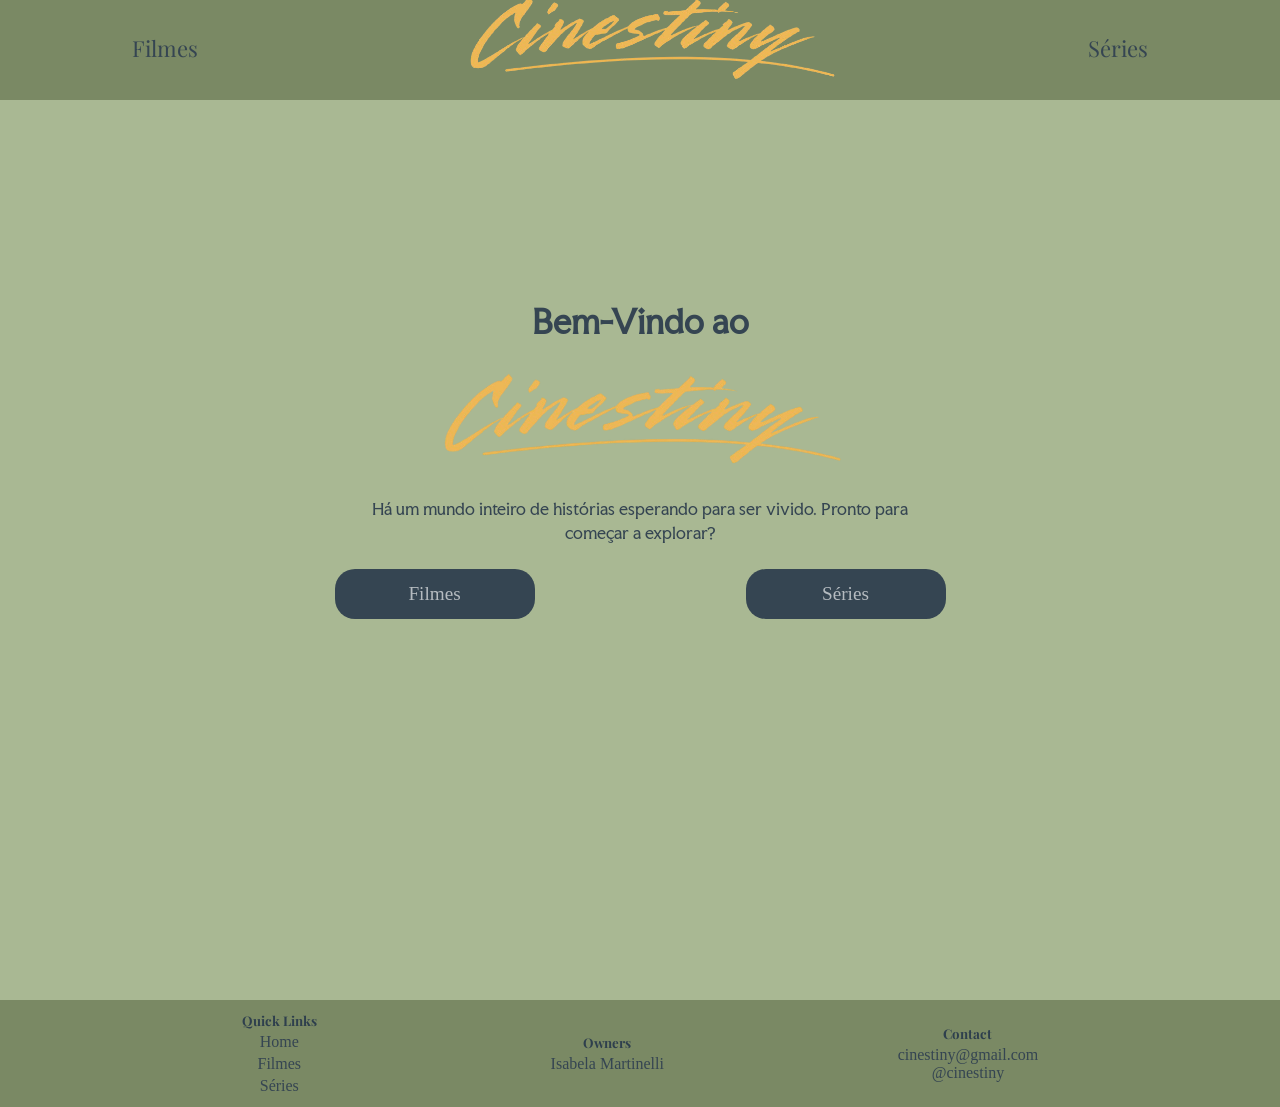
<file: GaleriaDeFilmes/index.html>
<!DOCTYPE html>
<html lang="pt-br">
<head>
    <meta charset="UTF-8">
    <meta name="viewport" content="width=device-width, initial-scale=1.0">
    <title>Galeria de Filmes</title>

    <link rel="stylesheet" href="./styles/styles.css">

    <link rel="preconnect" href="https://fonts.googleapis.com">
    <link rel="preconnect" href="https://fonts.gstatic.com" crossorigin>
    <link href="https://fonts.googleapis.com/css2?family=Playfair+Display:ital,wght@0,400..900;1,400..900&display=swap" rel="stylesheet">
</head>
<body>
    <header class="header">
        <nav class="links">
            <a href="./pages/films.html" target="galeria" id="nav-films">Filmes</a>
            <a href="./pages/welcome.html" target="galeria" id="nav-home">
                <img class="cinestiny" src="./imgs/logo/cinestiny.png" alt="Logo Cinestiny">
            </a>
            <a href="./pages/series.html" target="galeria" id="nav-series">Séries</a>
        </nav>
    </header>
    <main class="main">
        <iframe src="./pages/welcome.html" frameborder="0" class="myIframe" name="galeria" id="galeria"></iframe>
    </main>
    <footer class="footer">
        <nav class="Qlink">
            <h5>Quick Links</h5>
            <a href="./pages/welcome.html" target="galeria">Home</a>
            <a href="./pages/films.html" target="galeria">Filmes</a>
            <a href="./pages/series.html" target="galeria">Séries</a>
        </nav>
        <div class="owners">
            <h5>Owners</h5>
            <p>Isabela Martinelli</p>
        </div>
        <div class="contact">
            <h5>Contact</h5>
            <ul>
                <li>cinestiny@gmail.com</li>
                <li>@cinestiny</li>
            </ul>
        </div>
    </footer>
</body>
</html>
</file>
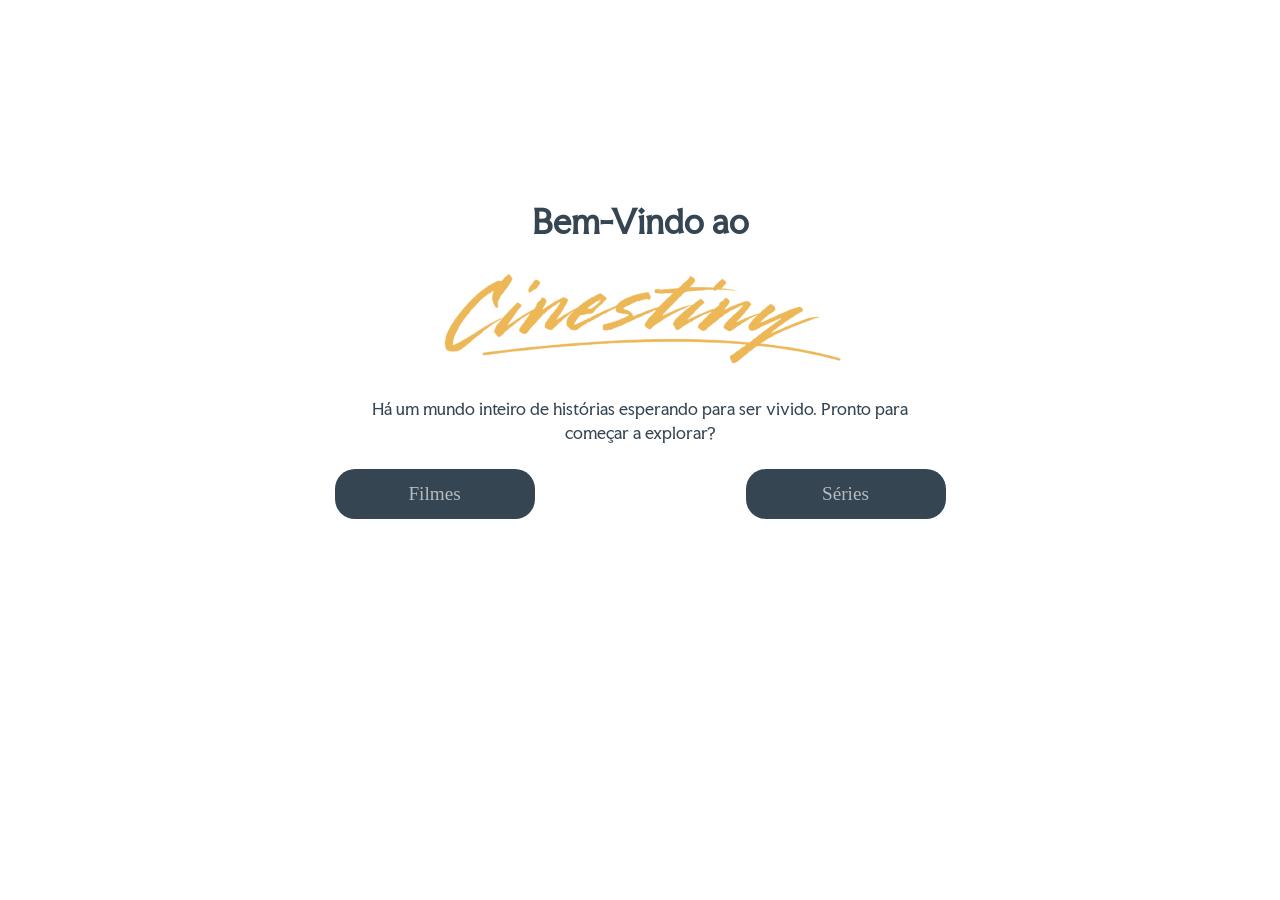
<file: GaleriaDeFilmes/pages/welcome.html>
<!DOCTYPE html>
<html lang="en">
<head>
    <meta charset="UTF-8">
    <meta name="viewport" content="width=device-width, initial-scale=1.0">
    <title>Home</title>

    <link rel="stylesheet" href="styles/styles.css">

    <link rel="preconnect" href="https://fonts.googleapis.com">
    <link rel="preconnect" href="https://fonts.gstatic.com" crossorigin>
    <link href="https://fonts.googleapis.com/css2?family=Faculty+Glyphic&display=swap" rel="stylesheet">
</head>
<body>

    <main class="welcomePage" >
        <h1 class="welcomeTxt">Bem-Vindo ao</h1>
        <img src="../imgs/logo/cinestiny2.png" alt="Cinestiny Logo" class="homeLogo">

        <p class="homeTxt">Há um mundo inteiro de histórias esperando para ser vivido. Pronto para começar a explorar?</p>

        <div class="btnContainer">
            <button class="btn" onclick="window.open('../pages/films.html', 'galeria')">Filmes</button>
            <button class="btn" onclick="window.open('../pages/series.html', 'galeria')">Séries</button>
        </div>
    </main>
    
</body>
</html>
</file>
<file: GaleriaDeFilmes/styles/styles.css>
html {
  scrollbar-width: none;
  -ms-overflow-style: none;
}

.playfair-display-font1 {
  font-family: "Playfair Display", serif;
  font-optical-sizing: auto;
  font-weight: 400;
  font-style: normal;
}

* {
  box-sizing: border-box;
  margin: 0;
  padding: 0;
}

body {
  height: 100%;
}

.header {
  background-color: #7a8964;
  position: fixed;
  height: 100px;
  width: 100%;
  top: 0;
  z-index: 100;

  display: flex;
  align-items: center;
  justify-content: space-around;

  transition: height 0.3s ease;
}

.header nav {
  display: flex;
  justify-content: space-around;
  width: 100%;
  align-items: center;
}

.links {
  display: flex;
  flex-direction: row;
  justify-content: space-around;
  align-items: center;
  width: 100%;
  padding: 0 20px;
  gap: 20px;
}

.links a {
  font-family: "Playfair Display", serif;
  color: #354552;
  text-decoration: none;
  font-size: 22px;
  white-space: nowrap;
  position: relative;
  padding-bottom: 4px;

  transition: color 0.25s ease, font-size 0.3s ease;
}

.links a::after {
  content: "";
  position: absolute;
  bottom: 0;
  left: 0;
  width: 0;
  height: 2px;
  background-color: #1e2e3b;
  border-radius: 2px;
  transition: width 0.25s ease;
}

.links a:hover {
  color: #1e2e3b;
}

.links a:hover::after,
.links a:focus::after,
.links a.active::after {
  width: 100%;
}

#nav-home::after,
#nav-home:hover::after,
#nav-home:focus::after {
  display: none;
}

.links a:focus,
.links a.active {
  color: #1e2e3b;
  font-weight: 700;
}

.cinestiny {
  width: 400px;
  transition: width 0.3s ease;
}

.main {
  background-color: #a9b893;
  margin-top: 100px;

  transition: margin-top 0.3s ease;
}

iframe {
  width: 100%;
  border: none;
  display: block;

  height: 100vh;

  transition: height 0.3s ease;
}

.footer {
  background-color: #7a8964;
  min-height: 100px;
  padding: 12px 20px;

  display: flex;
  justify-content: space-evenly;
  align-items: center;
  flex-wrap: wrap;
  gap: 12px;

  transition: min-height 0.3s ease, padding 0.3s ease;
}

.Qlink {
  display: flex;
  flex-direction: column;
  align-items: center;
  gap: 4px;
}

.Qlink h5,
.owners h5,
.contact h5 {
  color: #2e3f4d;
  font-family: "Playfair Display", serif;
  transition: font-size 0.3s ease;
}

.Qlink a {
  text-decoration: none;
  color: #354552;
  transition: color 0.2s ease;
}

.Qlink a:hover {
  color: #1e2e3b;
  text-decoration: underline;
}

.owners {
  display: flex;
  flex-direction: column;
  align-items: center;
  gap: 4px;
}

.owners p {
  color: #354552;
}

.contact {
  display: flex;
  flex-direction: column;
  align-items: center;
  gap: 4px;
}

.contact ul {
  display: flex;
  flex-direction: column;
  align-items: center;
}

.contact ul li {
  list-style: none;
  color: #354552;
}

/* TABLET  601px – 1024px */
@media (max-width: 1024px) {
  .header {
    height: 80px;
  }

  .main {
    margin-top: 80px;
    min-height: calc(100vh - 170px);
  }

  iframe {
    height: calc(100vh - 170px);
  }


  .cinestiny {
    width: 280px;
  }

  .links a {
    font-size: 18px;
  }

  .footer {
    min-height: 90px;
    gap: 16px;
  }
}

/* MOBILE  ≤ 600px */
@media (max-width: 600px) {
  .header {
    height: 65px;
  }

  .main {
    margin-top: 65px;
    min-height: calc(100vh - 155px);
  }

  iframe {
    height: calc(100vh - 155px);
  }


  .cinestiny {
    width: 160px;
  }

  .links {
    gap: 10px;
    padding: 0 10px;
  }

  .links a {
    font-size: 14px;
  }

  .footer {
    min-height: auto;
    padding: 14px 10px;
    flex-direction: column;
    align-items: center;
    gap: 10px;
  }

  .Qlink h5,
  .owners h5,
  .contact h5 {
    font-size: 13px;
  }

  .Qlink a,
  .owners p,
  .contact ul li {
    font-size: 12px;
  }
}
</file>
<file: GaleriaDeFilmes/pages/styles/styles.css>
.bhutuka-expanded-one-regular {
  font-family: "BhuTuka Expanded One", serif;
  font-weight: 500;
  font-style: normal;
}

.biorhyme-expanded-extralight  { font-family: "BioRhyme Expanded", serif; font-weight: 200; }
.biorhyme-expanded-light       { font-family: "BioRhyme Expanded", serif; font-weight: 300; }
.biorhyme-expanded-regular     { font-family: "BioRhyme Expanded", serif; font-weight: 400; }
.biorhyme-expanded-bold        { font-family: "BioRhyme Expanded", serif; font-weight: 700; }
.biorhyme-expanded-extrabold   { font-family: "BioRhyme Expanded", serif; font-weight: 800; }

.faculty-glyphic-regular {
  font-family: "Faculty Glyphic", sans-serif;
  font-weight: 400;
  font-style: normal;
}

html {
  scrollbar-width: none;
  -ms-overflow-style: none;
}

* {
  box-sizing: border-box;
  margin: 0;
  padding: 0;
}

.welcomePage {
  min-height: 80vh;
  padding: 40px 20px;

  display: flex;
  flex-direction: column;
  align-items: center;
  justify-content: center;
  gap: 24px;

  transition: padding 0.3s ease;
}

.welcomeTxt {
  font-family: "Faculty Glyphic", sans-serif;
  color: #354552;
  font-size: 2rem;
  text-align: center;

  transition: font-size 0.3s ease;
}

.homeLogo {
  max-width: 420px;
  width: 100%;
  height: auto;

  transition: max-width 0.3s ease;
}

.homeTxt {
  font-family: "Faculty Glyphic", sans-serif;
  color: #354552;
  text-align: center;
  max-width: 600px;
  font-size: 1rem;
  line-height: 1.5;

  transition: font-size 0.3s ease;
}

.btnContainer {
  width: 65%;
  display: flex;
  justify-content: space-around;
  flex-wrap: wrap;
  gap: 16px;

  transition: width 0.3s ease;
}

.btn {
  background-color: #354552;
  width: 200px;
  height: 50px;
  border: none;
  border-radius: 20px;
  font-size: 1.2rem;
  font-family: "BioRhyme Expanded", serif;
  color: #b5bbc0;
  cursor: pointer;

  transition: width 0.3s ease, height 0.3s ease, font-size 0.3s ease,
              transform 0.25s ease, box-shadow 0.25s ease;
}

.btn:hover {
  transform: scale(1.1);
  box-shadow: 0 6px 18px rgba(53, 69, 82, 0.35);
}

.main {
  background-color: #a9b893;
  display: flex;
  justify-content: center;
  flex-wrap: wrap;
  padding: 10px 0;
}

.film {
  background-color: #96a481;
  margin: 10px;
  width: 95%;
  border-radius: 15px;
  border: 1px solid #354552;
  padding: 15px;

  display: flex;
  justify-content: center;
  align-items: center;
  flex-wrap: wrap;

  transition: padding 0.3s ease, transform 0.25s ease, box-shadow 0.25s ease;
}

.film:hover {
  transform: translateY(-4px);
  box-shadow: 0 8px 24px rgba(53, 69, 82, 0.22);
}

.film:nth-child(even) {
  background-color: #8e9c7a;
}

.filmImg {
  width: 190px;
  height: 280px;
  object-fit: cover;
  display: block;

  transition: width 0.3s ease, height 0.3s ease;
}

.img {
  border-radius: 10px;
  overflow: hidden;
  flex-shrink: 0;
}

.txt {
  width: 70%;
  padding: 20px;
  transition: width 0.3s ease, padding 0.3s ease;
}

.txt h3 {
  margin: 20px 20px 20px 40px;
  font-family: "BioRhyme Expanded", serif;
  color: #1e2e3b;
  font-size: 1rem;
  transition: font-size 0.3s ease, margin 0.3s ease;
}

.info {
  width: 100%;
  padding: 20px;

  display: flex;
  flex-direction: row;
  justify-content: center;
  align-items: flex-start;

  transition: padding 0.3s ease;
}

.sinopse {
  width: 60%;
  padding: 20px;
}

.sinopse p {
  font-family: "BioRhyme Expanded", serif;
  font-size: 12px;
  color: #25333f;
  line-height: 1.6;
}

.informacoes {
  width: 40%;
  padding: 20px;
}

.informacoes p {
  font-family: "BioRhyme Expanded", serif;
  font-size: 12px;
  color: #25333f;
  line-height: 1.8;
}

.informacoes p strong {
  font-weight: bolder;
  text-decoration: underline;
  color: #111a22;
}

/* TABLET  601px – 1024px */
@media (max-width: 1024px) {

  .welcomeTxt {
    font-size: 1.7rem;
  }

  .homeLogo {
    max-width: 320px;
  }

  .homeTxt {
    font-size: 0.95rem;
    max-width: 500px;
  }

  .btnContainer {
    width: 80%;
  }

  .btn {
    width: 170px;
    height: 46px;
    font-size: 1.1rem;
  }

  .film {
    padding: 12px;
  }

  .filmImg {
    width: 150px;
    height: 220px;
  }

  .txt {
    width: 72%;
    padding: 14px;
  }

  .txt h3 {
    font-size: 0.95rem;
    margin: 14px 14px 14px 20px;
  }

  .info {
    padding: 10px;
  }

  .sinopse p,
  .informacoes p {
    font-size: 11px;
  }
}

/* MOBILE  ≤ 600px */
@media (max-width: 600px) {

  .welcomePage {
    padding: 30px 16px;
    gap: 18px;
  }

  .welcomeTxt {
    font-size: 1.3rem;
  }

  .homeLogo {
    max-width: 220px;
  }

  .homeTxt {
    font-size: 0.85rem;
    max-width: 100%;
  }

  .btnContainer {
    width: 100%;
    flex-direction: column;
    align-items: center;
  }

  .btn {
    width: 180px;
    height: 44px;
    font-size: 1rem;
  }

  .film {
    flex-direction: column;
    align-items: center;
    padding: 14px 10px;
  }

  .film:hover {
    transform: none;
    box-shadow: none;
  }

  .filmImg {
    width: 140px;
    height: 210px;
    margin-bottom: 12px;
  }

  .txt {
    width: 100%;
    padding: 8px 4px;
  }

  .txt h3 {
    font-size: 0.88rem;
    margin: 10px 8px;
    text-align: center;
  }

  .info {
    flex-direction: column;
    align-items: center;
    padding: 8px 4px;
  }

  .sinopse {
    width: 100%;
    padding: 10px 8px;
  }

  .informacoes {
    width: 100%;
    padding: 10px 8px;
  }

  .sinopse p,
  .informacoes p {
    font-size: 11px;
    line-height: 1.7;
  }
}
</file>
